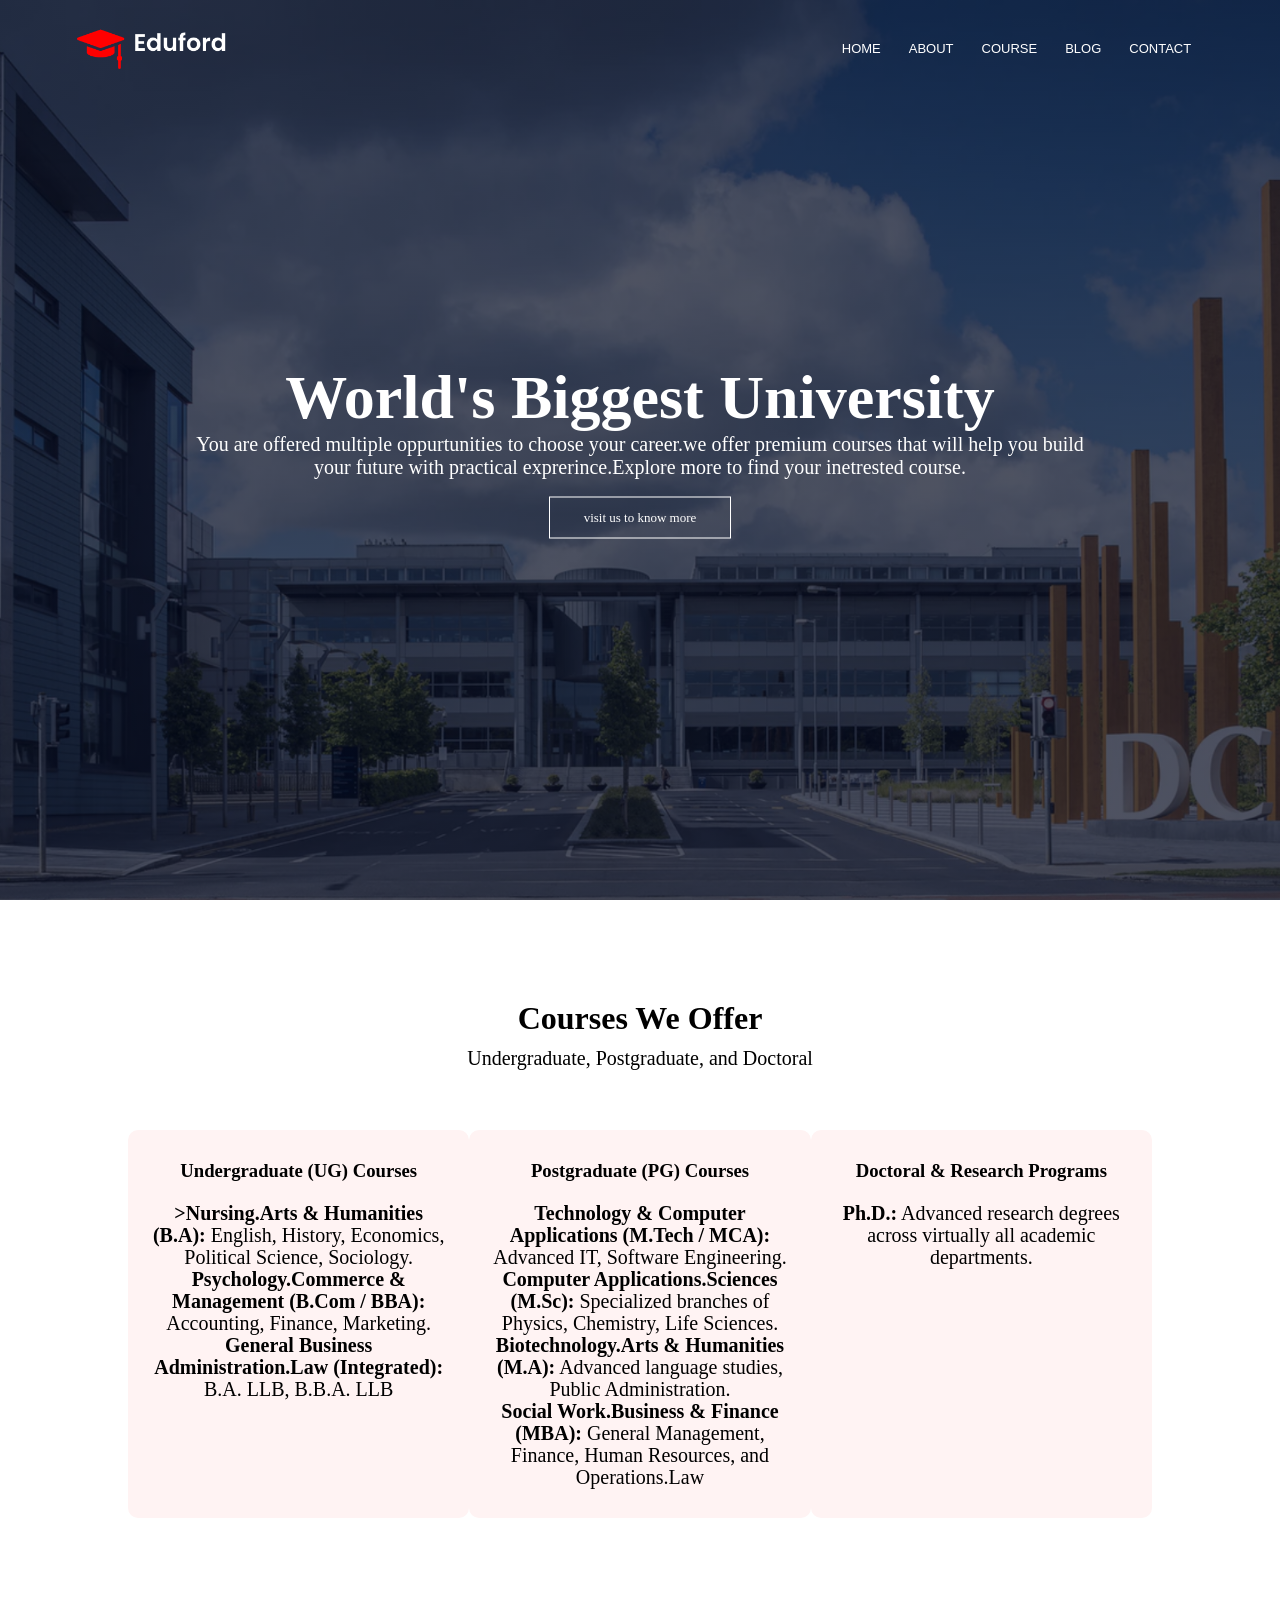
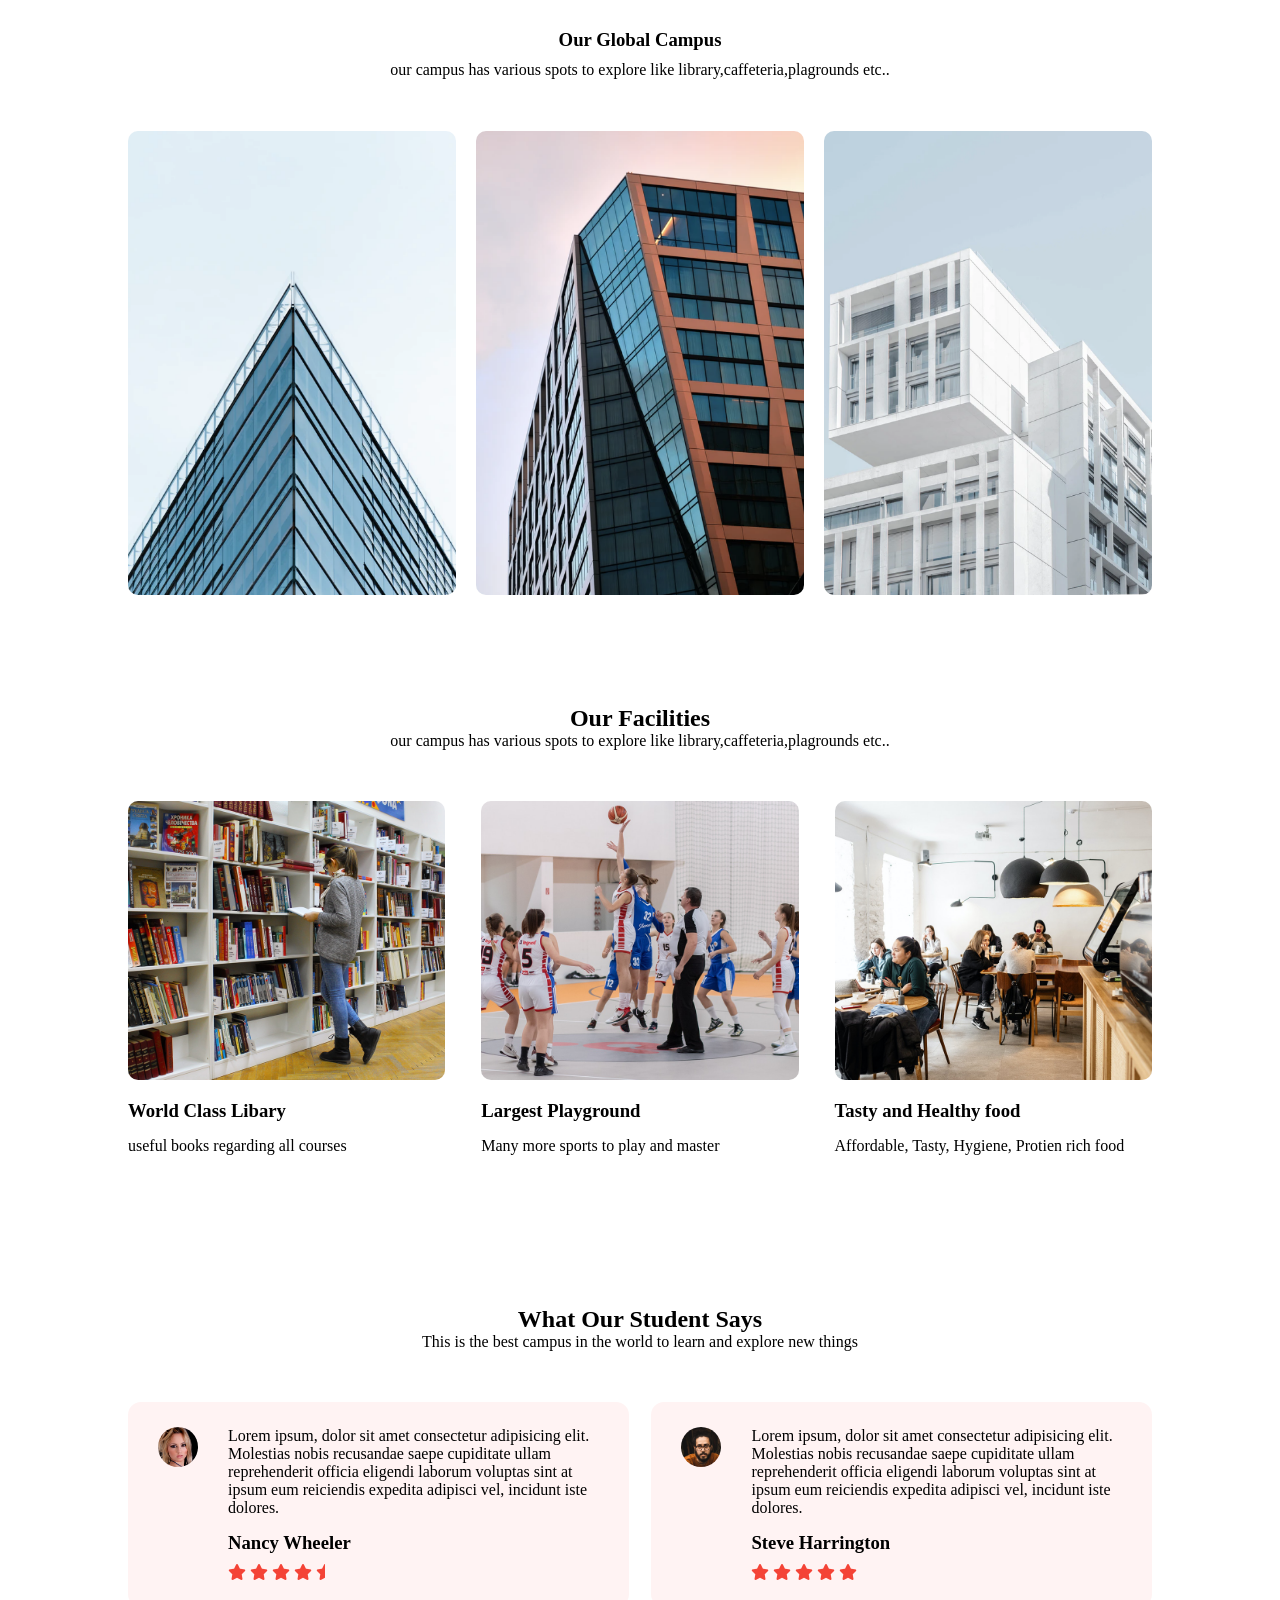
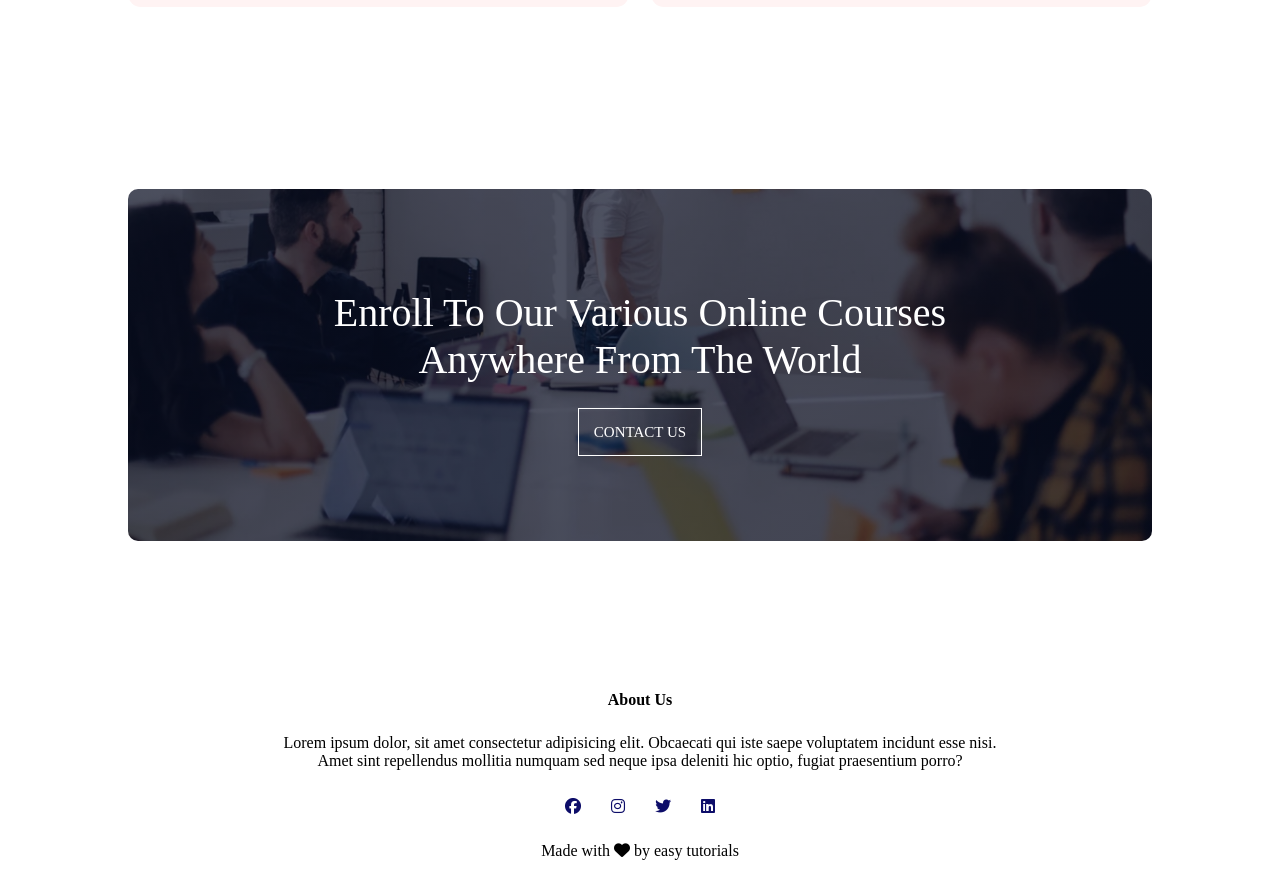
<file: Eduford project/index.html>
<!DOCTYPE html>
<html lang="en">
<head>
    <meta charset="UTF-8">
    <meta name="viewport" content="width=device-width, initial-scale=1.0">
    <title>university website project</title>
    <link rel="stylesheet" href = "style.css">
    <link rel="stylesheet" href="https://cdnjs.cloudflare.com/ajax/libs/font-awesome/6.4.0/css/all.min.css" integrity="sha512-iecdLmaskl7CVkqkXNQ/ZH/XLlvWZOJyj7Yy7tcenmpD1ypASozpmT/E0iPtmFIB46ZmdtAc9eNBvH0H/ZpiBw==" crossorigin="anonymous" referrerpolicy="no-referrer" />
<body>
    <!--header section-->
    <section class="header">
        <nav>
            <a href = "index.html"><img src = "eduford_img/logo.png"></a>

             <div class="nav-links" id="navLinks">
                 <i class="fa-solid fa-xmark" onclick="hideMenu()"></i> 
                <ul>
                    <li><a href ="#">HOME</a></li>
                    <li><a href ="#">ABOUT</a></li>
                    <li><a href ="#">COURSE</a></li>
                    <li><a href ="#">BLOG</a></li>
                    <li><a href ="#">CONTACT</a></li>
                </ul>
                
             </div>
              <i class="fa-solid fa-bars" onclick="showMenu()"></i> 
        </nav>


        <div class="text-box">
            <h1>World's Biggest University</h1>
            <p>You are offered multiple oppurtunities to choose your career.we offer premium courses that will help you build <br>your future with practical exprerince.Explore more to find your inetrested course.</p>
            <br>
            <a href = "#" class="hero-btn">visit us to know more</a>
        </div>
    </section>



    <!---course section-->
    <section class="course">
        <h1>Courses We Offer</h1>
        <p>Undergraduate, Postgraduate, and Doctoral</p>
        <div class="row">
            <div class="course-col">
                <h3>Undergraduate (UG) Courses</h3>
                <p><B>>Nursing.Arts & Humanities (B.A): </B>English, History, Economics, Political Science, Sociology. <br><B>Psychology.Commerce & Management (B.Com / BBA):</B> Accounting, Finance, Marketing.<br> <B>General Business Administration.Law (Integrated):</B> B.A. LLB, B.B.A. LLB</p>
            </div>
            <div class="course-col">
                <h3>Postgraduate (PG) Courses</h3>
                <p><B>Technology & Computer Applications (M.Tech / MCA): </B>Advanced IT, Software Engineering.<br> <B>Computer Applications.Sciences (M.Sc): </B>Specialized branches of Physics, Chemistry, Life Sciences.<br><B> Biotechnology.Arts & Humanities (M.A):</B> Advanced language studies, Public Administration.<br> <B>Social Work.Business & Finance (MBA):</B> General Management, Finance, Human Resources, and Operations.Law</p>
            </div>
            <div class="course-col">
                <h3>
                    Doctoral & Research Programs
                </h3>
                <p><B>Ph.D.:</B> Advanced research degrees across virtually all academic departments.</p>
            </div>
        </div>
    </section>


    <!--campus section-->
    <section class="campus">
        <h3>Our Global Campus</h3>
        <p>our campus has various spots to explore like library,caffeteria,plagrounds etc..</p>

        <div class="row">
            <div class="campus-col">
                <img src="eduford_img/london.png" >
                <div class="layer">
                    <h3>LONDON</h3>
                </div>
            </div>
            <div class="campus-col">
                <img src="eduford_img/newyork.png" >
                <div class="layer">
                    <h3>NEWYORK</h3>
                </div>
            </div><div class="campus-col">
                <img src="eduford_img/washington.png" >
                <div class="layer">
                    <h3>WASHINGTON</h3>
                </div>
            </div>
        </div>
    </section>

    <!-- facilities -->
     <section class="facilities">
        <h1>Our Facilities</h1>
        <p>our campus has various spots to explore like library,caffeteria,plagrounds etc..</p>
        <div class="row">
            <div class="facilities-col">
                <img src="eduford_img/library.png">
                <h3>World Class Libary</h3>
                <p>useful books regarding all courses</p>
            </div>
            
            <div class="facilities-col">
                <img src="eduford_img/basketball.png">
                <h3>Largest Playground</h3>
                <p>Many more sports to play and master</p>
            </div>
            
            
            <div class="facilities-col">
                <img src="eduford_img/cafeteria.png">
                <h3>Tasty and Healthy food</h3>
                <p>Affordable, Tasty, Hygiene, Protien rich food </p>
            </div>
        </div>
     </section>


      <!-- testimonials section -->
       <section class="testimonials">
        <h1>What Our Student Says</h1>
        <p>This is the best campus in the world to learn and explore new things</p>
        <div class="row">
            <div class="testimonials-col">
                <img src="eduford_img/user1.jpg">
                <div>
                    <p>Lorem ipsum, dolor sit amet consectetur adipisicing elit. Molestias nobis recusandae saepe cupiditate ullam reprehenderit officia eligendi laborum voluptas sint at ipsum eum reiciendis expedita adipisci vel, incidunt iste dolores.</p>
                    <h3>Nancy Wheeler</h3>
                    <i class="fa-solid fa-star"></i>
                    <i class="fa-solid fa-star"></i>
                    <i class="fa-solid fa-star"></i>
                    <i class="fa-solid fa-star"></i>
                    <i class="fa-solid fa-star-half"></i>
                    
                </div>
            </div>

            <div class="testimonials-col">
                <img src="eduford_img/user2.jpg">
                <div>
                    <p>Lorem ipsum, dolor sit amet consectetur adipisicing elit. Molestias nobis recusandae saepe cupiditate ullam reprehenderit officia eligendi laborum voluptas sint at ipsum eum reiciendis expedita adipisci vel, incidunt iste dolores.</p>
                    <h3>Steve Harrington</h3>
                    <i class="fa-solid fa-star"></i>
                    <i class="fa-solid fa-star"></i>
                    <i class="fa-solid fa-star"></i>
                    <i class="fa-solid fa-star"></i>
                    <i class="fa-solid fa-star"></i>
                </div>
            </div>
        </div>

       </section>


       <!-- call to action -->
        <section class="cta">
            <h1>Enroll To Our Various Online Courses<br> Anywhere From The World</h1>
            <a href="#">CONTACT US</a>
        </section>



        <!--footer section-->
        <section class="footer">
            <h4>About Us</h4>
            <p>Lorem ipsum dolor, sit amet consectetur adipisicing elit. Obcaecati qui iste saepe voluptatem incidunt esse nisi.<br> Amet sint repellendus mollitia numquam sed neque ipsa deleniti hic optio, fugiat praesentium porro?</p>
            <div class="icons">
                <i class="fa-brands fa-facebook"></i>
                <i class="fa-brands fa-instagram"></i>
                <i class="fa-brands fa-twitter"></i>
                <i class="fa-brands fa-linkedin"></i>
            </div>
            <p>Made with <i class="fa-solid fa-heart"> </i> by easy tutorials</p>
        </section>










     <!-- javascript for toggle menu -->
    <script>
        var navLinks = document.getElementById("navLinks");
        function showMenu(){
            navLinks.style.right = "0";
        }
        function hideMenu(){
            navLinks.style.right = "-200px";
        }
        
        
    
    </script>
</body>
</html>
</file>
<file: Eduford project/style.css>
*{
    margin : 0;
    padding : 0;
    border : border-box;
}
.header{
    min-height : 100vh;
    width : 100%;
    background-image : linear-gradient(rgba(4, 9, 30, 0.7),rgba(4, 9, 30, 0.7)),url(eduford_img/banner.png);
    background-position : center;
    background-size : cover;
    position : relative;
}
nav{
    display : flex;
    padding : 2%  6%;
    justify-content : space-between;
    align-items : center;

}
nav img{
    width : 150px;
}
.nav-links{
    display : flex;
    text-align : right;
}
.nav-links ul li{
    list-style : none;
    display : inline-block;
    padding : 8px 12px;
    position : relative;

}
.nav-links ul li a{
    text-decoration : none;
    color : white;
    font-size : 13px;
    font-family :'Gill Sans', 'Gill Sans MT', Calibri, 'Trebuchet MS', sans-serif;
}
.nav-links ul li::after{
    content : '';
    width : 0%;
    height : 2px;
    background : #c84a40;
    display : block;
    margin : auto;
    transition : 0.5s;

}
.nav-links ul li:hover::after{
    width : 100%;
}
.text-box{
    width : 90%;
    color : white;
    position : absolute;
    top : 50%;
    left :50%;
    transform :translate(-50%, -50%);
    text-align : center;
    justify-content : center;
}
.text-box h1{
    font-size : 62px;
    font-weight : 700;
}
.text-box p{
    font-size : 20px;
}
.hero-btn{
    text-decoration : none;
    color : white;
    display : inline-block;
    border : 1px solid white;
    padding : 12px 34px;
    font-size : 13px;
    background : transparent;
    position : relative;
    cursor : pointer;
}
.hero-btn:hover{
    border : 1px solid #c84a40;
    background-color:#c84a40;
    transition : 1s;
}

nav .fa-solid{
    display : none;
}

@media(max-width : 700px){
.text-box h1 {
    font-size : 35px;
    font-weight : 700;
 }
 .nav-links ul li{
    display : block;
 }
 .nav-links{
    height : 100vh;
    width : 200px;
    position : absolute;
    background : #f44336;
    top : 0;
    right : -200px;
    text-align : left;
    z-index : 2;
    transition : 1s;

 }
 nav .fa-solid{
    display : block;
    color : white;
    font-size:22px;
    margin : 10px;
    cursor : pointer;
 }
 .nav-links ul{
    padding : 30px;
 }
}


/* course section */
.course{
    width : 80%;
    margin : auto;
    text-align : center;
    padding-top:100px;
    
}
.course h1{
    font-size : 32px;
    font-weight : 600;
}
.course p{
    font-size : 20px;
    font-weight:300;
    line-height : 22px;
    padding:10px;

}
.row{
    margin-top : 5%;
    justify-content : space-between;
    display:flex;

}
.course-col{
    flex-basis:31%;
    background:#fff3f3;
    border-radius:10px;
    margin-bottom :5%;
    padding : 20px 12px;
    transition : 0.5s;
}
h3{
    text-align : center;
    font-weight : 600;
    margin : 10px 0;
}
.course-col:hover{
    box-shadow : 0 0 20px 0px   rgba(0, 0 ,0, 0.5);
}
@media(max-width : 700px){
    .row{
        flex-direction: column;
    }
}
/* campus section */
.campus{
    width : 80%;
    margin : auto;
    text-align : center;
    padding-top : 50px;

}
.campus-col{
    flex-basis : 32%;
    border-radius : 10px;
    margin-bottom:10px;
    position : relative;
    overflow : hidden;
}
.campus-col img{
    
    width :100%;
    display : block;

}
.layer{
    background : transparent;
    height:100%;
    width:100%;
    position : absolute;
    top : 0;
    left : 0;
    transition : 0.5s;
}
.layer:hover{
    background:rgba(226,0,0,0.7);
}
.layer h3{
    width:100px;
    color :white;
    font-weight:500;
    font-size:26px;
    bottom:0;
    left:50%;
    transform:translateX(-50%);
    position : absolute;
    opacity : 0;
    transition : 0.5s;

}
.layer:hover h3{
    bottom:49%;
    opacity : 1;

}
.facilities{
    width : 80%;
    margin : auto;
    text-align : center;
    padding-top:100px;
}
.facilities-col{
    flex-basis: 31%;
    margin-bottom : 5%;
    text-align:left;
    border-radius:10px;
}
.facilities-col img{
    width : 100%;
    border-radius : 10px;
}
.facilities-col p{
    padding : 0;
}
.facilities-col h3{
    margin-top : 16px;
    margin-bottom : 15px;
    text-align:left;
}

/* testimonials */
.testimonials{
    width : 80%;
    padding-top:100px;
    margin:auto;
    text-align:center;
}
.testimonials-col{
    flex-basis:44%;
    margin-bottom:8%;
    border-radius:13px;
    text-align:left;
    background:#fff3f3;
    padding:25px;
    display:flex;
    cursor:pointer;
}
.testimonials-col img{
    height:40px;
    margin-left:5px;
    margin-right:30px;
    border-radius:50%;
}
.testimonials-col p{
    padding:0;
}
.testimonials-col h3{
    text-align:left;
    margin-top:15px;
}
.testimonials-col .fa-solid{
    color:#f44336;
}
@media(max-width: 700px){
   .testimonial-col img{

     
    margin-left:0 px;
    margin-right:15px;
   }
}
.cta{
    width : 80%;
    margin : 100px auto;
    background : linear-gradient(rgba(4, 9, 30, 0.7),rgba(4, 9, 30, 0.7)),url(eduford_img/banner2.jpg);
    background-position :center;
    background-size:cover;
    text-align:center;
    border-radius:10px;
    padding : 100px 0;

}
.cta h1{
    font-size:40px;
    font-weight :400;
    color:white;
    margin-bottom:40px;


}

.cta a{
    text-decoration:none;
    color:white;
    font-size:15px;
    border : 1px solid white;
    padding :15px;
    margin-bottom:15px;
    transition:1s;
}
.cta a:hover{
    background:#c84a40;
    border : 1px solid #c84a40;
}
@media(max-width: 700px){
    .cta h1{
    font-size:23px;
    font-weight :400;
    color:white;
    margin-bottom:40px;
    }
}
.footer{
    width :100%;
    text-align : center;
    padding:30px 0;

}
.footer h4{
   margin-bottom:25px;
   margin-top:20px;
   font-weight:600;
}
.icons{
    padding-top:10px;
    padding-bottom:10px;
    
    
    
}
.icons .fa-brands{
    color:rgb(13, 13, 105);
    margin:0 13px;
    padding:18px 0;
    cursor:pointer;
    
}
.icons .fa-heart{
    color:rgb(11, 11, 243);
}
</file>
